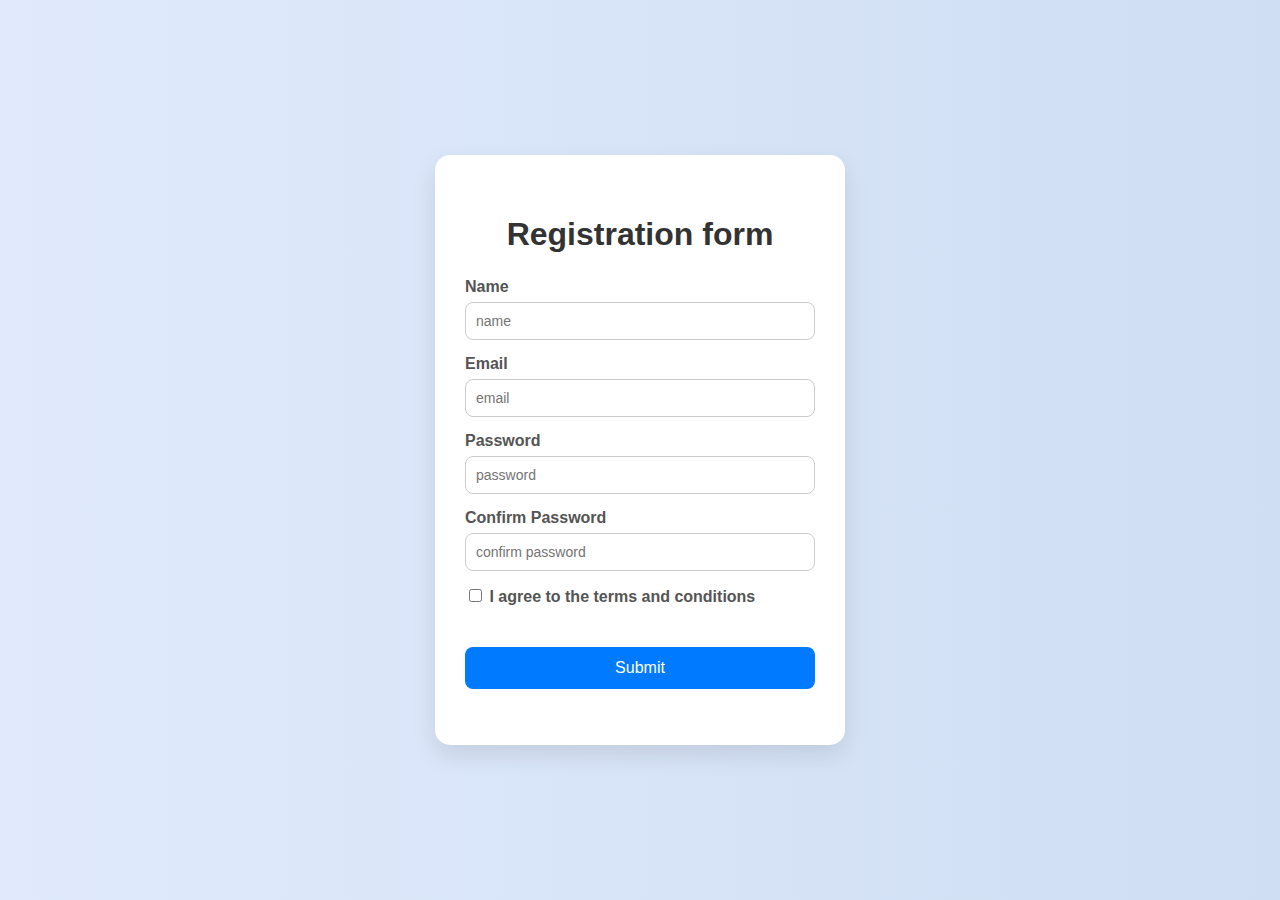
<file: index.html>
<!DOCTYPE html>
<html lang="en">
<head>
    <meta charset="UTF-8">
    <meta name="viewport" content="width=device-width, initial-scale=1.0">
    <title>Document</title>
    <link rel="stylesheet" href="style.css">
</head>
<body>
    
    <div class="form-container">

        <h1>Registration form</h1>
        <p id="success" style="color: green;"></p>
        
    <form onsubmit="submitForm(event)" id="registrationform" class="register" method="POST">
            <label for Name="Name">Name</label>
            <input type="text" name="username"id="name"placeholder="name">
            <div id = "output1"> </div>
            <label for email="email">Email</label>
            <input type="email" name="email" placeholder="email">
            <div id = "output2"> </div>
            <label for password="password">Password</label>
            <input type="password" name="password" placeholder="password">
            <div id = "output3"> </div>
            <label for confirm password="confirm password">Confirm Password</label>
            <input type="text"  name="confirm password" placeholder="confirm password">
            <div id = "output4"> </div>
            <label><input type="checkbox"  name="terms"/> I agree to the terms and conditions</label>
            <div id = "output5"> </div>
            <p><input type="submit" id="submit"></p>
      
    </form>
    </div>
    
    <script src="script.js"></script>
   

    
</body>
</html>
</file>
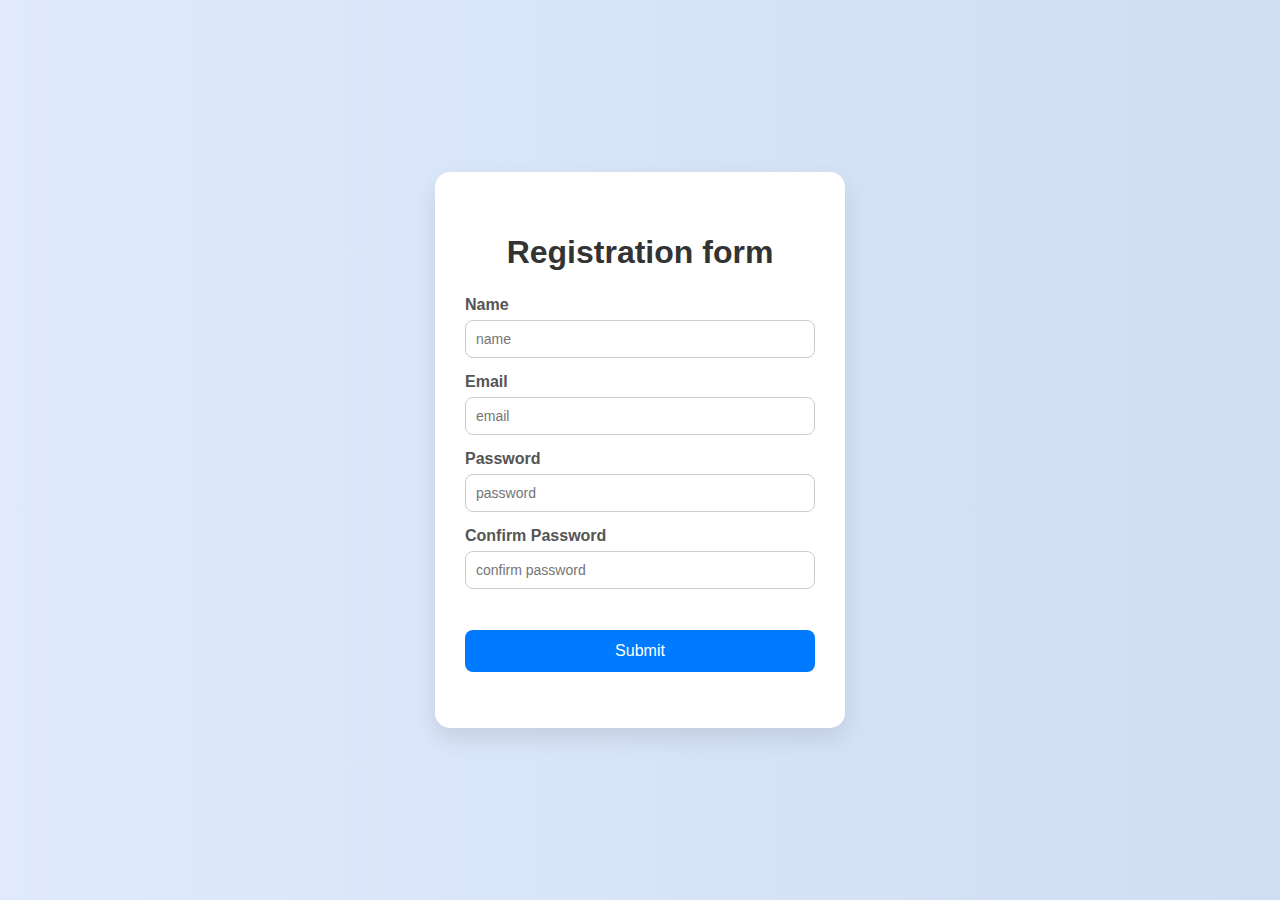
<file: forms.html>
<!DOCTYPE html>
<html lang="en">
<head>
    <meta charset="UTF-8">
    <meta name="viewport" content="width=device-width, initial-scale=1.0">
    <title>Document</title>
    <link rel="stylesheet" href="forms.css">
</head>
<body>
    <div class="form-container">
        <h1>Registration form</h1>
    <form action="index.php" onsubmit="submitForm(event)" id="registrationform" class="register" method="POST">
            <label for Name="Name">Name</label>
            <input type="text" 
            name="username"
            autocomplete="off"
            id="name"placeholder="name">
            <div id = "output1"> </div>
            <label for email="email">Email</label>
            <input type="email" name="email" placeholder="email">
            <div id = "output2"> </div>
            <label for password="password">Password</label>
            <input type="password" name="password" placeholder="password">
            <div id = "output3"> </div>
            <label for confirm password="confirm password">Confirm Password</label>
            <input type="text"  name="confirm password" placeholder="confirm password">
            <div id = "output4"> </div>
            <p><input type="submit" id="submit"></p>
      
    </form>
    </div>
    
    <script src="forms.js"></script>
   

    
</body>
</html>
</file>
<file: style.css>
body {
  margin: 0;
  padding: 0;
  height: 100vh;
  display: flex;
  justify-content: center;
  align-items: center;
  background: linear-gradient(to right, #e0eafc, #cfdef3);
  font-family: 'Segoe UI', Tahoma, Geneva, Verdana, sans-serif;
}

.form-container {
  background-color: #fff;
  padding: 40px 30px;
  border-radius: 15px;
  box-shadow: 0 10px 25px rgba(0, 0, 0, 0.1);
  width: 350px;
}

.form-container h1 {
  text-align: center;
  margin-bottom: 25px;
  color: #333;
}

.register label {
  display: block;
  margin-top: 15px;
  font-weight: bold;
  color: #555;
}

.register input[type="text"],
.register input[type="email"],
.register input[type="password"] {
  width: 100%;
  padding: 10px;
  margin-top: 6px;
  border: 1px solid #ccc;
  border-radius: 8px;
  font-size: 14px;
  box-sizing: border-box;
  transition: border 0.3s;
}

.register input:focus {
  border-color: #007bff;
  outline: none;
}

.register input[type="submit"] {
  margin-top: 25px;
  width: 100%;
  background-color: #007bff;
  color: white;
  padding: 12px;
  border: none;
  border-radius: 8px;
  font-size: 16px;
  cursor: pointer;
  transition: background-color 0.3s ease;
}

.register input[type="submit"]:hover {
  background-color: #0056b3;
}

.register div[id^="output"] {
  color: red;
  font-size: 12px;
  margin-top: 4px;
}
@media screen and (max-width: 480px) {
  form {
    padding: 15px;
  }

  label {
    font-size: 1em;
  }

  input, button {
    font-size: 1em;
  }
}
</file>
<file: forms.css>
body {
    margin: 0;
    padding: 0;
    height: 100vh;
    display: flex;
    justify-content: center;
    align-items: center;
    background: linear-gradient(to right, #e0eafc, #cfdef3);
    font-family: 'Segoe UI', Tahoma, Geneva, Verdana, sans-serif;
  }
  
  .form-container {
    background-color: #fff;
    padding: 40px 30px;
    border-radius: 15px;
    box-shadow: 0 10px 25px rgba(0, 0, 0, 0.1);
    width: 350px;
  }
  
  .form-container h1 {
    text-align: center;
    margin-bottom: 25px;
    color: #333;
  }
  
  .register label {
    display: block;
    margin-top: 15px;
    font-weight: bold;
    color: #555;
  }
  
  .register input[type="text"],
  .register input[type="email"],
  .register input[type="password"] {
    width: 100%;
    padding: 10px;
    margin-top: 6px;
    border: 1px solid #ccc;
    border-radius: 8px;
    font-size: 14px;
    box-sizing: border-box;
    transition: border 0.3s;
  }
  
  .register input:focus {
    border-color: #007bff;
    outline: none;
  }
  
  .register input[type="submit"] {
    margin-top: 25px;
    width: 100%;
    background-color: #007bff;
    color: white;
    padding: 12px;
    border: none;
    border-radius: 8px;
    font-size: 16px;
    cursor: pointer;
    transition: background-color 0.3s ease;
  }
  
  .register input[type="submit"]:hover {
    background-color: #0056b3;
  }
  
  .register div[id^="output"] {
    color: red;
    font-size: 12px;
    margin-top: 4px;
  }
</file>
